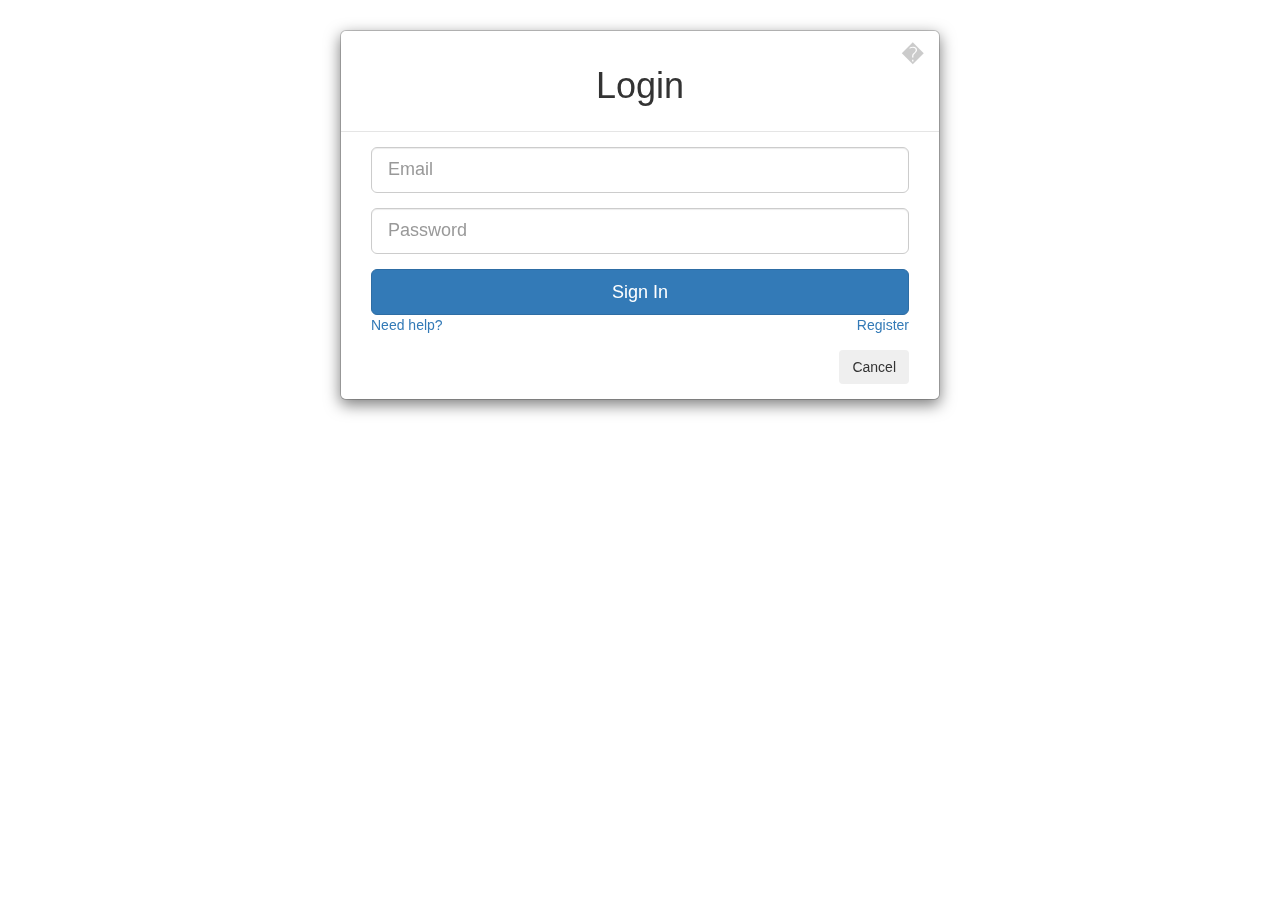
<file: index.html>
<!DOCTYPE html>
<html lang="en">
	<head>
		<meta http-equiv="content-type" content="text/html; charset=UTF-8">
		<meta charset="utf-8">
		<title>Bootstrap Login Form</title>
		<meta name="generator" content="Bootply" />
		<meta name="viewport" content="width=device-width, initial-scale=1, maximum-scale=1">
		<link href="css/bootstrap.min.css" rel="stylesheet">
		<!--[if lt IE 9]>
			<script src="//html5shim.googlecode.com/svn/trunk/html5.js"></script>
		<![endif]-->
		<link href="css/styles.css" rel="stylesheet">
	</head>
	<body>
<!--login modal-->
<div id="loginModal" class="modal show" tabindex="-1" role="dialog" aria-hidden="true">
  <div class="modal-dialog">
  <div class="modal-content">
      <div class="modal-header">
          <button type="button" class="close" data-dismiss="modal" aria-hidden="true">�</button>
          <h1 class="text-center">Login</h1>
      </div>
      <div class="modal-body">
          <form class="form col-md-12 center-block">
            <div class="form-group">
              <input type="text" class="form-control input-lg" placeholder="Email">
            </div>
            <div class="form-group">
              <input type="password" class="form-control input-lg" placeholder="Password">
            </div>
            <div class="form-group">
              <button class="btn btn-primary btn-lg btn-block">Sign In</button>
              <span class="pull-right"><a href="#">Register</a></span><span><a href="#">Need help?</a></span>
            </div>
          </form>
      </div>
      <div class="modal-footer">
          <div class="col-md-12">
          <button class="btn" data-dismiss="modal" aria-hidden="true">Cancel</button>
		  </div>	
      </div>
  </div>
  </div>
</div>
	<!-- script references -->
		<script src="//ajax.googleapis.com/ajax/libs/jquery/2.0.2/jquery.min.js"></script>
		<script src="js/bootstrap.min.js"></script>
	</body>
</html>
</file>
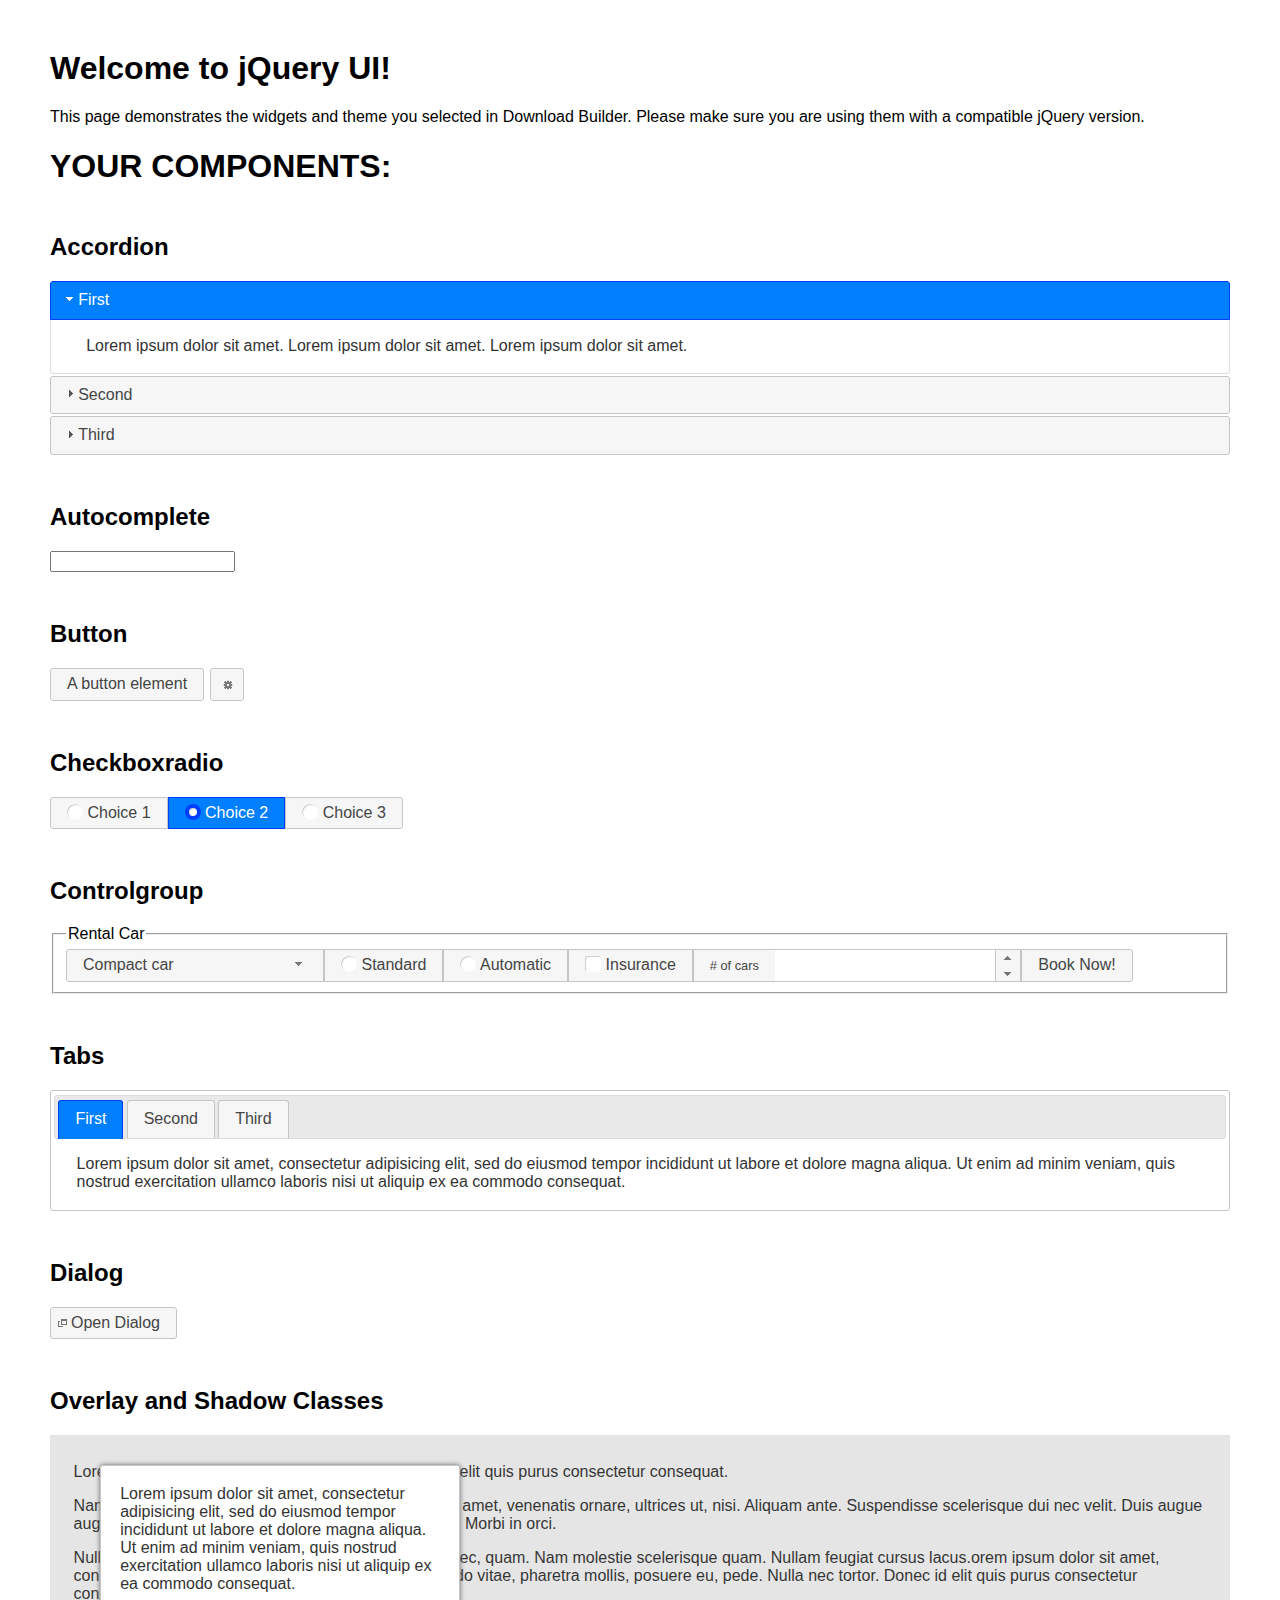
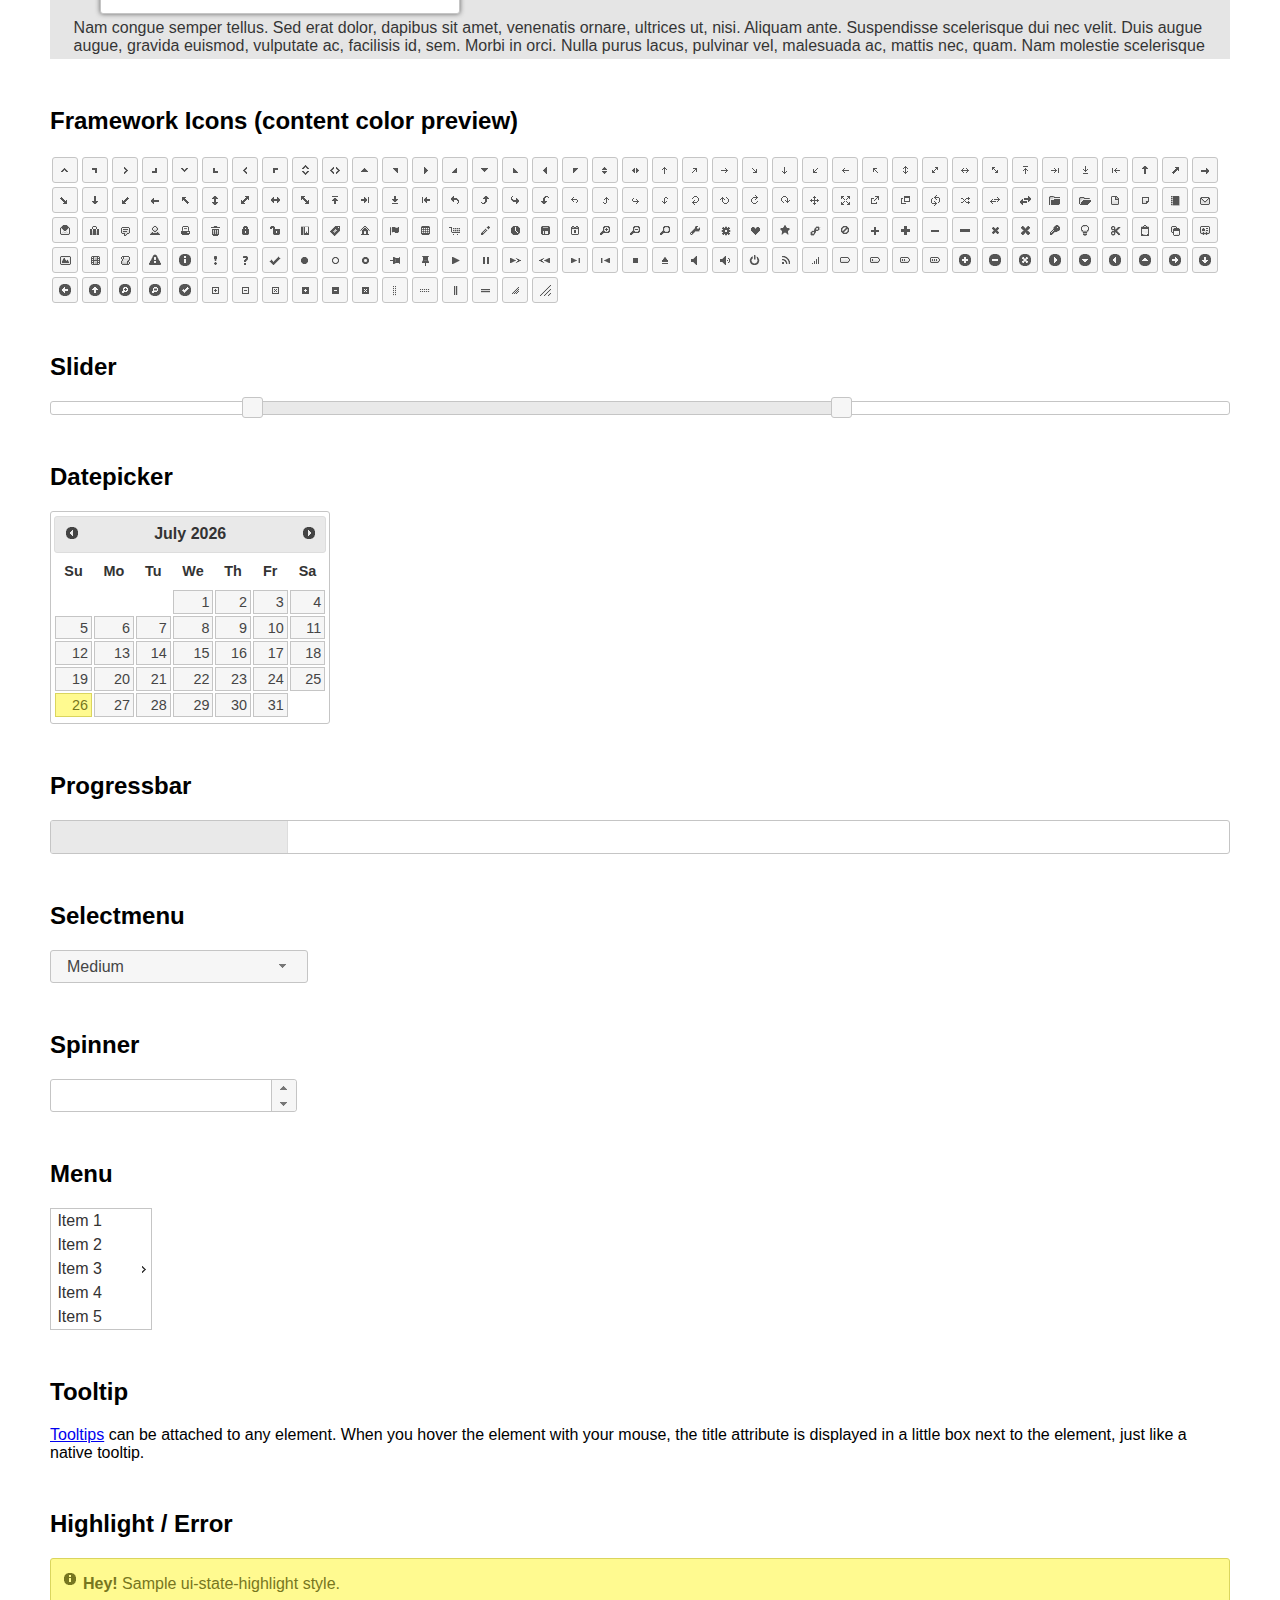
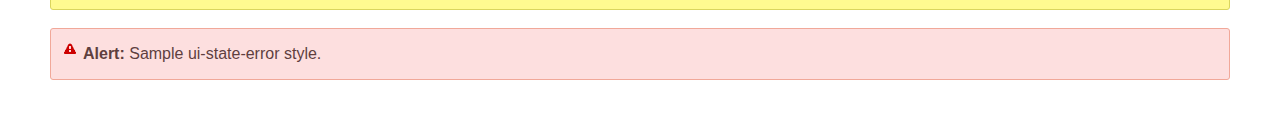
<file: js/jquery-ui-1.12.0.custom/index.html>
<!doctype html>
<html lang="us">
<head>
	<meta charset="utf-8">
	<title>jQuery UI Example Page</title>
	<link href="jquery-ui.css" rel="stylesheet">
	<style>
	body{
		font-family: "Trebuchet MS", sans-serif;
		margin: 50px;
	}
	.demoHeaders {
		margin-top: 2em;
	}
	#dialog-link {
		padding: .4em 1em .4em 20px;
		text-decoration: none;
		position: relative;
	}
	#dialog-link span.ui-icon {
		margin: 0 5px 0 0;
		position: absolute;
		left: .2em;
		top: 50%;
		margin-top: -8px;
	}
	#icons {
		margin: 0;
		padding: 0;
	}
	#icons li {
		margin: 2px;
		position: relative;
		padding: 4px 0;
		cursor: pointer;
		float: left;
		list-style: none;
	}
	#icons span.ui-icon {
		float: left;
		margin: 0 4px;
	}
	.fakewindowcontain .ui-widget-overlay {
		position: absolute;
	}
	select {
		width: 200px;
	}
	</style>
</head>
<body>

<h1>Welcome to jQuery UI!</h1>

<div class="ui-widget">
	<p>This page demonstrates the widgets and theme you selected in Download Builder. Please make sure you are using them with a compatible jQuery version.</p>
</div>

<h1>YOUR COMPONENTS:</h1>


<!-- Accordion -->
<h2 class="demoHeaders">Accordion</h2>
<div id="accordion">
	<h3>First</h3>
	<div>Lorem ipsum dolor sit amet. Lorem ipsum dolor sit amet. Lorem ipsum dolor sit amet.</div>
	<h3>Second</h3>
	<div>Phasellus mattis tincidunt nibh.</div>
	<h3>Third</h3>
	<div>Nam dui erat, auctor a, dignissim quis.</div>
</div>



<!-- Autocomplete -->
<h2 class="demoHeaders">Autocomplete</h2>
<div>
	<input id="autocomplete" title="type &quot;a&quot;">
</div>



<!-- Button -->
<h2 class="demoHeaders">Button</h2>
<button id="button">A button element</button>
<button id="button-icon">An icon-only button</button>



<!-- Checkboxradio -->
<h2 class="demoHeaders">Checkboxradio</h2>
<form style="margin-top: 1em;">
	<div id="radioset">
		<input type="radio" id="radio1" name="radio"><label for="radio1">Choice 1</label>
		<input type="radio" id="radio2" name="radio" checked="checked"><label for="radio2">Choice 2</label>
		<input type="radio" id="radio3" name="radio"><label for="radio3">Choice 3</label>
	</div>
</form>



<!-- Controlgroup -->
<h2 class="demoHeaders">Controlgroup</h2>
<fieldset>
	<legend>Rental Car</legend>
	<div id="controlgroup">
		<select id="car-type">
			<option>Compact car</option>
			<option>Midsize car</option>
			<option>Full size car</option>
			<option>SUV</option>
			<option>Luxury</option>
			<option>Truck</option>
			<option>Van</option>
		</select>
		<label for="transmission-standard">Standard</label>
		<input type="radio" name="transmission" id="transmission-standard">
		<label for="transmission-automatic">Automatic</label>
		<input type="radio" name="transmission" id="transmission-automatic">
		<label for="insurance">Insurance</label>
		<input type="checkbox" name="insurance" id="insurance">
		<label for="horizontal-spinner" class="ui-controlgroup-label"># of cars</label>
		<input id="horizontal-spinner" class="ui-spinner-input">
		<button>Book Now!</button>
	</div>
</fieldset>



<!-- Tabs -->
<h2 class="demoHeaders">Tabs</h2>
<div id="tabs">
	<ul>
		<li><a href="#tabs-1">First</a></li>
		<li><a href="#tabs-2">Second</a></li>
		<li><a href="#tabs-3">Third</a></li>
	</ul>
	<div id="tabs-1">Lorem ipsum dolor sit amet, consectetur adipisicing elit, sed do eiusmod tempor incididunt ut labore et dolore magna aliqua. Ut enim ad minim veniam, quis nostrud exercitation ullamco laboris nisi ut aliquip ex ea commodo consequat.</div>
	<div id="tabs-2">Phasellus mattis tincidunt nibh. Cras orci urna, blandit id, pretium vel, aliquet ornare, felis. Maecenas scelerisque sem non nisl. Fusce sed lorem in enim dictum bibendum.</div>
	<div id="tabs-3">Nam dui erat, auctor a, dignissim quis, sollicitudin eu, felis. Pellentesque nisi urna, interdum eget, sagittis et, consequat vestibulum, lacus. Mauris porttitor ullamcorper augue.</div>
</div>



<h2 class="demoHeaders">Dialog</h2>
<p>
	<button id="dialog-link" class="ui-button ui-corner-all ui-widget">
		<span class="ui-icon ui-icon-newwin"></span>Open Dialog
	</button>
</p>

<h2 class="demoHeaders">Overlay and Shadow Classes</h2>
<div style="position: relative; width: 96%; height: 200px; padding:1% 2%; overflow:hidden;" class="fakewindowcontain">
	<p>Lorem ipsum dolor sit amet,  Nulla nec tortor. Donec id elit quis purus consectetur consequat. </p><p>Nam congue semper tellus. Sed erat dolor, dapibus sit amet, venenatis ornare, ultrices ut, nisi. Aliquam ante. Suspendisse scelerisque dui nec velit. Duis augue augue, gravida euismod, vulputate ac, facilisis id, sem. Morbi in orci. </p><p>Nulla purus lacus, pulvinar vel, malesuada ac, mattis nec, quam. Nam molestie scelerisque quam. Nullam feugiat cursus lacus.orem ipsum dolor sit amet, consectetur adipiscing elit. Donec libero risus, commodo vitae, pharetra mollis, posuere eu, pede. Nulla nec tortor. Donec id elit quis purus consectetur consequat. </p><p>Nam congue semper tellus. Sed erat dolor, dapibus sit amet, venenatis ornare, ultrices ut, nisi. Aliquam ante. Suspendisse scelerisque dui nec velit. Duis augue augue, gravida euismod, vulputate ac, facilisis id, sem. Morbi in orci. Nulla purus lacus, pulvinar vel, malesuada ac, mattis nec, quam. Nam molestie scelerisque quam. </p><p>Nullam feugiat cursus lacus.orem ipsum dolor sit amet, consectetur adipiscing elit. Donec libero risus, commodo vitae, pharetra mollis, posuere eu, pede. Nulla nec tortor. Donec id elit quis purus consectetur consequat. Nam congue semper tellus. Sed erat dolor, dapibus sit amet, venenatis ornare, ultrices ut, nisi. Aliquam ante. </p><p>Suspendisse scelerisque dui nec velit. Duis augue augue, gravida euismod, vulputate ac, facilisis id, sem. Morbi in orci. Nulla purus lacus, pulvinar vel, malesuada ac, mattis nec, quam. Nam molestie scelerisque quam. Nullam feugiat cursus lacus.orem ipsum dolor sit amet, consectetur adipiscing elit. Donec libero risus, commodo vitae, pharetra mollis, posuere eu, pede. Nulla nec tortor. Donec id elit quis purus consectetur consequat. Nam congue semper tellus. Sed erat dolor, dapibus sit amet, venenatis ornare, ultrices ut, nisi. </p>

	<!-- ui-dialog -->
	<div class="ui-widget-overlay ui-front"></div>
	<div style="position: absolute; width: 320px; left: 50px; top: 30px; padding: 1.2em" class="ui-widget ui-front ui-widget-content ui-corner-all ui-widget-shadow">
		Lorem ipsum dolor sit amet, consectetur adipisicing elit, sed do eiusmod tempor incididunt ut labore et dolore magna aliqua. Ut enim ad minim veniam, quis nostrud exercitation ullamco laboris nisi ut aliquip ex ea commodo consequat.
	</div>

</div>

<!-- ui-dialog -->
<div id="dialog" title="Dialog Title">
	<p>Lorem ipsum dolor sit amet, consectetur adipisicing elit, sed do eiusmod tempor incididunt ut labore et dolore magna aliqua. Ut enim ad minim veniam, quis nostrud exercitation ullamco laboris nisi ut aliquip ex ea commodo consequat.</p>
</div>



<h2 class="demoHeaders">Framework Icons (content color preview)</h2>
<ul id="icons" class="ui-widget ui-helper-clearfix">
	<li class="ui-state-default ui-corner-all" title=".ui-icon-caret-1-n"><span class="ui-icon ui-icon-caret-1-n"></span></li>
	<li class="ui-state-default ui-corner-all" title=".ui-icon-caret-1-ne"><span class="ui-icon ui-icon-caret-1-ne"></span></li>
	<li class="ui-state-default ui-corner-all" title=".ui-icon-caret-1-e"><span class="ui-icon ui-icon-caret-1-e"></span></li>
	<li class="ui-state-default ui-corner-all" title=".ui-icon-caret-1-se"><span class="ui-icon ui-icon-caret-1-se"></span></li>
	<li class="ui-state-default ui-corner-all" title=".ui-icon-caret-1-s"><span class="ui-icon ui-icon-caret-1-s"></span></li>
	<li class="ui-state-default ui-corner-all" title=".ui-icon-caret-1-sw"><span class="ui-icon ui-icon-caret-1-sw"></span></li>
	<li class="ui-state-default ui-corner-all" title=".ui-icon-caret-1-w"><span class="ui-icon ui-icon-caret-1-w"></span></li>
	<li class="ui-state-default ui-corner-all" title=".ui-icon-caret-1-nw"><span class="ui-icon ui-icon-caret-1-nw"></span></li>
	<li class="ui-state-default ui-corner-all" title=".ui-icon-caret-2-n-s"><span class="ui-icon ui-icon-caret-2-n-s"></span></li>
	<li class="ui-state-default ui-corner-all" title=".ui-icon-caret-2-e-w"><span class="ui-icon ui-icon-caret-2-e-w"></span></li>
	<li class="ui-state-default ui-corner-all" title=".ui-icon-triangle-1-n"><span class="ui-icon ui-icon-triangle-1-n"></span></li>
	<li class="ui-state-default ui-corner-all" title=".ui-icon-triangle-1-ne"><span class="ui-icon ui-icon-triangle-1-ne"></span></li>
	<li class="ui-state-default ui-corner-all" title=".ui-icon-triangle-1-e"><span class="ui-icon ui-icon-triangle-1-e"></span></li>
	<li class="ui-state-default ui-corner-all" title=".ui-icon-triangle-1-se"><span class="ui-icon ui-icon-triangle-1-se"></span></li>
	<li class="ui-state-default ui-corner-all" title=".ui-icon-triangle-1-s"><span class="ui-icon ui-icon-triangle-1-s"></span></li>
	<li class="ui-state-default ui-corner-all" title=".ui-icon-triangle-1-sw"><span class="ui-icon ui-icon-triangle-1-sw"></span></li>
	<li class="ui-state-default ui-corner-all" title=".ui-icon-triangle-1-w"><span class="ui-icon ui-icon-triangle-1-w"></span></li>
	<li class="ui-state-default ui-corner-all" title=".ui-icon-triangle-1-nw"><span class="ui-icon ui-icon-triangle-1-nw"></span></li>
	<li class="ui-state-default ui-corner-all" title=".ui-icon-triangle-2-n-s"><span class="ui-icon ui-icon-triangle-2-n-s"></span></li>
	<li class="ui-state-default ui-corner-all" title=".ui-icon-triangle-2-e-w"><span class="ui-icon ui-icon-triangle-2-e-w"></span></li>
	<li class="ui-state-default ui-corner-all" title=".ui-icon-arrow-1-n"><span class="ui-icon ui-icon-arrow-1-n"></span></li>
	<li class="ui-state-default ui-corner-all" title=".ui-icon-arrow-1-ne"><span class="ui-icon ui-icon-arrow-1-ne"></span></li>
	<li class="ui-state-default ui-corner-all" title=".ui-icon-arrow-1-e"><span class="ui-icon ui-icon-arrow-1-e"></span></li>
	<li class="ui-state-default ui-corner-all" title=".ui-icon-arrow-1-se"><span class="ui-icon ui-icon-arrow-1-se"></span></li>
	<li class="ui-state-default ui-corner-all" title=".ui-icon-arrow-1-s"><span class="ui-icon ui-icon-arrow-1-s"></span></li>
	<li class="ui-state-default ui-corner-all" title=".ui-icon-arrow-1-sw"><span class="ui-icon ui-icon-arrow-1-sw"></span></li>
	<li class="ui-state-default ui-corner-all" title=".ui-icon-arrow-1-w"><span class="ui-icon ui-icon-arrow-1-w"></span></li>
	<li class="ui-state-default ui-corner-all" title=".ui-icon-arrow-1-nw"><span class="ui-icon ui-icon-arrow-1-nw"></span></li>
	<li class="ui-state-default ui-corner-all" title=".ui-icon-arrow-2-n-s"><span class="ui-icon ui-icon-arrow-2-n-s"></span></li>
	<li class="ui-state-default ui-corner-all" title=".ui-icon-arrow-2-ne-sw"><span class="ui-icon ui-icon-arrow-2-ne-sw"></span></li>
	<li class="ui-state-default ui-corner-all" title=".ui-icon-arrow-2-e-w"><span class="ui-icon ui-icon-arrow-2-e-w"></span></li>
	<li class="ui-state-default ui-corner-all" title=".ui-icon-arrow-2-se-nw"><span class="ui-icon ui-icon-arrow-2-se-nw"></span></li>
	<li class="ui-state-default ui-corner-all" title=".ui-icon-arrowstop-1-n"><span class="ui-icon ui-icon-arrowstop-1-n"></span></li>
	<li class="ui-state-default ui-corner-all" title=".ui-icon-arrowstop-1-e"><span class="ui-icon ui-icon-arrowstop-1-e"></span></li>
	<li class="ui-state-default ui-corner-all" title=".ui-icon-arrowstop-1-s"><span class="ui-icon ui-icon-arrowstop-1-s"></span></li>
	<li class="ui-state-default ui-corner-all" title=".ui-icon-arrowstop-1-w"><span class="ui-icon ui-icon-arrowstop-1-w"></span></li>
	<li class="ui-state-default ui-corner-all" title=".ui-icon-arrowthick-1-n"><span class="ui-icon ui-icon-arrowthick-1-n"></span></li>
	<li class="ui-state-default ui-corner-all" title=".ui-icon-arrowthick-1-ne"><span class="ui-icon ui-icon-arrowthick-1-ne"></span></li>
	<li class="ui-state-default ui-corner-all" title=".ui-icon-arrowthick-1-e"><span class="ui-icon ui-icon-arrowthick-1-e"></span></li>
	<li class="ui-state-default ui-corner-all" title=".ui-icon-arrowthick-1-se"><span class="ui-icon ui-icon-arrowthick-1-se"></span></li>
	<li class="ui-state-default ui-corner-all" title=".ui-icon-arrowthick-1-s"><span class="ui-icon ui-icon-arrowthick-1-s"></span></li>
	<li class="ui-state-default ui-corner-all" title=".ui-icon-arrowthick-1-sw"><span class="ui-icon ui-icon-arrowthick-1-sw"></span></li>
	<li class="ui-state-default ui-corner-all" title=".ui-icon-arrowthick-1-w"><span class="ui-icon ui-icon-arrowthick-1-w"></span></li>
	<li class="ui-state-default ui-corner-all" title=".ui-icon-arrowthick-1-nw"><span class="ui-icon ui-icon-arrowthick-1-nw"></span></li>
	<li class="ui-state-default ui-corner-all" title=".ui-icon-arrowthick-2-n-s"><span class="ui-icon ui-icon-arrowthick-2-n-s"></span></li>
	<li class="ui-state-default ui-corner-all" title=".ui-icon-arrowthick-2-ne-sw"><span class="ui-icon ui-icon-arrowthick-2-ne-sw"></span></li>
	<li class="ui-state-default ui-corner-all" title=".ui-icon-arrowthick-2-e-w"><span class="ui-icon ui-icon-arrowthick-2-e-w"></span></li>
	<li class="ui-state-default ui-corner-all" title=".ui-icon-arrowthick-2-se-nw"><span class="ui-icon ui-icon-arrowthick-2-se-nw"></span></li>
	<li class="ui-state-default ui-corner-all" title=".ui-icon-arrowthickstop-1-n"><span class="ui-icon ui-icon-arrowthickstop-1-n"></span></li>
	<li class="ui-state-default ui-corner-all" title=".ui-icon-arrowthickstop-1-e"><span class="ui-icon ui-icon-arrowthickstop-1-e"></span></li>
	<li class="ui-state-default ui-corner-all" title=".ui-icon-arrowthickstop-1-s"><span class="ui-icon ui-icon-arrowthickstop-1-s"></span></li>
	<li class="ui-state-default ui-corner-all" title=".ui-icon-arrowthickstop-1-w"><span class="ui-icon ui-icon-arrowthickstop-1-w"></span></li>
	<li class="ui-state-default ui-corner-all" title=".ui-icon-arrowreturnthick-1-w"><span class="ui-icon ui-icon-arrowreturnthick-1-w"></span></li>
	<li class="ui-state-default ui-corner-all" title=".ui-icon-arrowreturnthick-1-n"><span class="ui-icon ui-icon-arrowreturnthick-1-n"></span></li>
	<li class="ui-state-default ui-corner-all" title=".ui-icon-arrowreturnthick-1-e"><span class="ui-icon ui-icon-arrowreturnthick-1-e"></span></li>
	<li class="ui-state-default ui-corner-all" title=".ui-icon-arrowreturnthick-1-s"><span class="ui-icon ui-icon-arrowreturnthick-1-s"></span></li>
	<li class="ui-state-default ui-corner-all" title=".ui-icon-arrowreturn-1-w"><span class="ui-icon ui-icon-arrowreturn-1-w"></span></li>
	<li class="ui-state-default ui-corner-all" title=".ui-icon-arrowreturn-1-n"><span class="ui-icon ui-icon-arrowreturn-1-n"></span></li>
	<li class="ui-state-default ui-corner-all" title=".ui-icon-arrowreturn-1-e"><span class="ui-icon ui-icon-arrowreturn-1-e"></span></li>
	<li class="ui-state-default ui-corner-all" title=".ui-icon-arrowreturn-1-s"><span class="ui-icon ui-icon-arrowreturn-1-s"></span></li>
	<li class="ui-state-default ui-corner-all" title=".ui-icon-arrowrefresh-1-w"><span class="ui-icon ui-icon-arrowrefresh-1-w"></span></li>
	<li class="ui-state-default ui-corner-all" title=".ui-icon-arrowrefresh-1-n"><span class="ui-icon ui-icon-arrowrefresh-1-n"></span></li>
	<li class="ui-state-default ui-corner-all" title=".ui-icon-arrowrefresh-1-e"><span class="ui-icon ui-icon-arrowrefresh-1-e"></span></li>
	<li class="ui-state-default ui-corner-all" title=".ui-icon-arrowrefresh-1-s"><span class="ui-icon ui-icon-arrowrefresh-1-s"></span></li>
	<li class="ui-state-default ui-corner-all" title=".ui-icon-arrow-4"><span class="ui-icon ui-icon-arrow-4"></span></li>
	<li class="ui-state-default ui-corner-all" title=".ui-icon-arrow-4-diag"><span class="ui-icon ui-icon-arrow-4-diag"></span></li>
	<li class="ui-state-default ui-corner-all" title=".ui-icon-extlink"><span class="ui-icon ui-icon-extlink"></span></li>
	<li class="ui-state-default ui-corner-all" title=".ui-icon-newwin"><span class="ui-icon ui-icon-newwin"></span></li>
	<li class="ui-state-default ui-corner-all" title=".ui-icon-refresh"><span class="ui-icon ui-icon-refresh"></span></li>
	<li class="ui-state-default ui-corner-all" title=".ui-icon-shuffle"><span class="ui-icon ui-icon-shuffle"></span></li>
	<li class="ui-state-default ui-corner-all" title=".ui-icon-transfer-e-w"><span class="ui-icon ui-icon-transfer-e-w"></span></li>
	<li class="ui-state-default ui-corner-all" title=".ui-icon-transferthick-e-w"><span class="ui-icon ui-icon-transferthick-e-w"></span></li>
	<li class="ui-state-default ui-corner-all" title=".ui-icon-folder-collapsed"><span class="ui-icon ui-icon-folder-collapsed"></span></li>
	<li class="ui-state-default ui-corner-all" title=".ui-icon-folder-open"><span class="ui-icon ui-icon-folder-open"></span></li>
	<li class="ui-state-default ui-corner-all" title=".ui-icon-document"><span class="ui-icon ui-icon-document"></span></li>
	<li class="ui-state-default ui-corner-all" title=".ui-icon-document-b"><span class="ui-icon ui-icon-document-b"></span></li>
	<li class="ui-state-default ui-corner-all" title=".ui-icon-note"><span class="ui-icon ui-icon-note"></span></li>
	<li class="ui-state-default ui-corner-all" title=".ui-icon-mail-closed"><span class="ui-icon ui-icon-mail-closed"></span></li>
	<li class="ui-state-default ui-corner-all" title=".ui-icon-mail-open"><span class="ui-icon ui-icon-mail-open"></span></li>
	<li class="ui-state-default ui-corner-all" title=".ui-icon-suitcase"><span class="ui-icon ui-icon-suitcase"></span></li>
	<li class="ui-state-default ui-corner-all" title=".ui-icon-comment"><span class="ui-icon ui-icon-comment"></span></li>
	<li class="ui-state-default ui-corner-all" title=".ui-icon-person"><span class="ui-icon ui-icon-person"></span></li>
	<li class="ui-state-default ui-corner-all" title=".ui-icon-print"><span class="ui-icon ui-icon-print"></span></li>
	<li class="ui-state-default ui-corner-all" title=".ui-icon-trash"><span class="ui-icon ui-icon-trash"></span></li>
	<li class="ui-state-default ui-corner-all" title=".ui-icon-locked"><span class="ui-icon ui-icon-locked"></span></li>
	<li class="ui-state-default ui-corner-all" title=".ui-icon-unlocked"><span class="ui-icon ui-icon-unlocked"></span></li>
	<li class="ui-state-default ui-corner-all" title=".ui-icon-bookmark"><span class="ui-icon ui-icon-bookmark"></span></li>
	<li class="ui-state-default ui-corner-all" title=".ui-icon-tag"><span class="ui-icon ui-icon-tag"></span></li>
	<li class="ui-state-default ui-corner-all" title=".ui-icon-home"><span class="ui-icon ui-icon-home"></span></li>
	<li class="ui-state-default ui-corner-all" title=".ui-icon-flag"><span class="ui-icon ui-icon-flag"></span></li>
	<li class="ui-state-default ui-corner-all" title=".ui-icon-calculator"><span class="ui-icon ui-icon-calculator"></span></li>
	<li class="ui-state-default ui-corner-all" title=".ui-icon-cart"><span class="ui-icon ui-icon-cart"></span></li>
	<li class="ui-state-default ui-corner-all" title=".ui-icon-pencil"><span class="ui-icon ui-icon-pencil"></span></li>
	<li class="ui-state-default ui-corner-all" title=".ui-icon-clock"><span class="ui-icon ui-icon-clock"></span></li>
	<li class="ui-state-default ui-corner-all" title=".ui-icon-disk"><span class="ui-icon ui-icon-disk"></span></li>
	<li class="ui-state-default ui-corner-all" title=".ui-icon-calendar"><span class="ui-icon ui-icon-calendar"></span></li>
	<li class="ui-state-default ui-corner-all" title=".ui-icon-zoomin"><span class="ui-icon ui-icon-zoomin"></span></li>
	<li class="ui-state-default ui-corner-all" title=".ui-icon-zoomout"><span class="ui-icon ui-icon-zoomout"></span></li>
	<li class="ui-state-default ui-corner-all" title=".ui-icon-search"><span class="ui-icon ui-icon-search"></span></li>
	<li class="ui-state-default ui-corner-all" title=".ui-icon-wrench"><span class="ui-icon ui-icon-wrench"></span></li>
	<li class="ui-state-default ui-corner-all" title=".ui-icon-gear"><span class="ui-icon ui-icon-gear"></span></li>
	<li class="ui-state-default ui-corner-all" title=".ui-icon-heart"><span class="ui-icon ui-icon-heart"></span></li>
	<li class="ui-state-default ui-corner-all" title=".ui-icon-star"><span class="ui-icon ui-icon-star"></span></li>
	<li class="ui-state-default ui-corner-all" title=".ui-icon-link"><span class="ui-icon ui-icon-link"></span></li>
	<li class="ui-state-default ui-corner-all" title=".ui-icon-cancel"><span class="ui-icon ui-icon-cancel"></span></li>
	<li class="ui-state-default ui-corner-all" title=".ui-icon-plus"><span class="ui-icon ui-icon-plus"></span></li>
	<li class="ui-state-default ui-corner-all" title=".ui-icon-plusthick"><span class="ui-icon ui-icon-plusthick"></span></li>
	<li class="ui-state-default ui-corner-all" title=".ui-icon-minus"><span class="ui-icon ui-icon-minus"></span></li>
	<li class="ui-state-default ui-corner-all" title=".ui-icon-minusthick"><span class="ui-icon ui-icon-minusthick"></span></li>
	<li class="ui-state-default ui-corner-all" title=".ui-icon-close"><span class="ui-icon ui-icon-close"></span></li>
	<li class="ui-state-default ui-corner-all" title=".ui-icon-closethick"><span class="ui-icon ui-icon-closethick"></span></li>
	<li class="ui-state-default ui-corner-all" title=".ui-icon-key"><span class="ui-icon ui-icon-key"></span></li>
	<li class="ui-state-default ui-corner-all" title=".ui-icon-lightbulb"><span class="ui-icon ui-icon-lightbulb"></span></li>
	<li class="ui-state-default ui-corner-all" title=".ui-icon-scissors"><span class="ui-icon ui-icon-scissors"></span></li>
	<li class="ui-state-default ui-corner-all" title=".ui-icon-clipboard"><span class="ui-icon ui-icon-clipboard"></span></li>
	<li class="ui-state-default ui-corner-all" title=".ui-icon-copy"><span class="ui-icon ui-icon-copy"></span></li>
	<li class="ui-state-default ui-corner-all" title=".ui-icon-contact"><span class="ui-icon ui-icon-contact"></span></li>
	<li class="ui-state-default ui-corner-all" title=".ui-icon-image"><span class="ui-icon ui-icon-image"></span></li>
	<li class="ui-state-default ui-corner-all" title=".ui-icon-video"><span class="ui-icon ui-icon-video"></span></li>
	<li class="ui-state-default ui-corner-all" title=".ui-icon-script"><span class="ui-icon ui-icon-script"></span></li>
	<li class="ui-state-default ui-corner-all" title=".ui-icon-alert"><span class="ui-icon ui-icon-alert"></span></li>
	<li class="ui-state-default ui-corner-all" title=".ui-icon-info"><span class="ui-icon ui-icon-info"></span></li>
	<li class="ui-state-default ui-corner-all" title=".ui-icon-notice"><span class="ui-icon ui-icon-notice"></span></li>
	<li class="ui-state-default ui-corner-all" title=".ui-icon-help"><span class="ui-icon ui-icon-help"></span></li>
	<li class="ui-state-default ui-corner-all" title=".ui-icon-check"><span class="ui-icon ui-icon-check"></span></li>
	<li class="ui-state-default ui-corner-all" title=".ui-icon-bullet"><span class="ui-icon ui-icon-bullet"></span></li>
	<li class="ui-state-default ui-corner-all" title=".ui-icon-radio-off"><span class="ui-icon ui-icon-radio-off"></span></li>
	<li class="ui-state-default ui-corner-all" title=".ui-icon-radio-on"><span class="ui-icon ui-icon-radio-on"></span></li>
	<li class="ui-state-default ui-corner-all" title=".ui-icon-pin-w"><span class="ui-icon ui-icon-pin-w"></span></li>
	<li class="ui-state-default ui-corner-all" title=".ui-icon-pin-s"><span class="ui-icon ui-icon-pin-s"></span></li>
	<li class="ui-state-default ui-corner-all" title=".ui-icon-play"><span class="ui-icon ui-icon-play"></span></li>
	<li class="ui-state-default ui-corner-all" title=".ui-icon-pause"><span class="ui-icon ui-icon-pause"></span></li>
	<li class="ui-state-default ui-corner-all" title=".ui-icon-seek-next"><span class="ui-icon ui-icon-seek-next"></span></li>
	<li class="ui-state-default ui-corner-all" title=".ui-icon-seek-prev"><span class="ui-icon ui-icon-seek-prev"></span></li>
	<li class="ui-state-default ui-corner-all" title=".ui-icon-seek-end"><span class="ui-icon ui-icon-seek-end"></span></li>
	<li class="ui-state-default ui-corner-all" title=".ui-icon-seek-first"><span class="ui-icon ui-icon-seek-first"></span></li>
	<li class="ui-state-default ui-corner-all" title=".ui-icon-stop"><span class="ui-icon ui-icon-stop"></span></li>
	<li class="ui-state-default ui-corner-all" title=".ui-icon-eject"><span class="ui-icon ui-icon-eject"></span></li>
	<li class="ui-state-default ui-corner-all" title=".ui-icon-volume-off"><span class="ui-icon ui-icon-volume-off"></span></li>
	<li class="ui-state-default ui-corner-all" title=".ui-icon-volume-on"><span class="ui-icon ui-icon-volume-on"></span></li>
	<li class="ui-state-default ui-corner-all" title=".ui-icon-power"><span class="ui-icon ui-icon-power"></span></li>
	<li class="ui-state-default ui-corner-all" title=".ui-icon-signal-diag"><span class="ui-icon ui-icon-signal-diag"></span></li>
	<li class="ui-state-default ui-corner-all" title=".ui-icon-signal"><span class="ui-icon ui-icon-signal"></span></li>
	<li class="ui-state-default ui-corner-all" title=".ui-icon-battery-0"><span class="ui-icon ui-icon-battery-0"></span></li>
	<li class="ui-state-default ui-corner-all" title=".ui-icon-battery-1"><span class="ui-icon ui-icon-battery-1"></span></li>
	<li class="ui-state-default ui-corner-all" title=".ui-icon-battery-2"><span class="ui-icon ui-icon-battery-2"></span></li>
	<li class="ui-state-default ui-corner-all" title=".ui-icon-battery-3"><span class="ui-icon ui-icon-battery-3"></span></li>
	<li class="ui-state-default ui-corner-all" title=".ui-icon-circle-plus"><span class="ui-icon ui-icon-circle-plus"></span></li>
	<li class="ui-state-default ui-corner-all" title=".ui-icon-circle-minus"><span class="ui-icon ui-icon-circle-minus"></span></li>
	<li class="ui-state-default ui-corner-all" title=".ui-icon-circle-close"><span class="ui-icon ui-icon-circle-close"></span></li>
	<li class="ui-state-default ui-corner-all" title=".ui-icon-circle-triangle-e"><span class="ui-icon ui-icon-circle-triangle-e"></span></li>
	<li class="ui-state-default ui-corner-all" title=".ui-icon-circle-triangle-s"><span class="ui-icon ui-icon-circle-triangle-s"></span></li>
	<li class="ui-state-default ui-corner-all" title=".ui-icon-circle-triangle-w"><span class="ui-icon ui-icon-circle-triangle-w"></span></li>
	<li class="ui-state-default ui-corner-all" title=".ui-icon-circle-triangle-n"><span class="ui-icon ui-icon-circle-triangle-n"></span></li>
	<li class="ui-state-default ui-corner-all" title=".ui-icon-circle-arrow-e"><span class="ui-icon ui-icon-circle-arrow-e"></span></li>
	<li class="ui-state-default ui-corner-all" title=".ui-icon-circle-arrow-s"><span class="ui-icon ui-icon-circle-arrow-s"></span></li>
	<li class="ui-state-default ui-corner-all" title=".ui-icon-circle-arrow-w"><span class="ui-icon ui-icon-circle-arrow-w"></span></li>
	<li class="ui-state-default ui-corner-all" title=".ui-icon-circle-arrow-n"><span class="ui-icon ui-icon-circle-arrow-n"></span></li>
	<li class="ui-state-default ui-corner-all" title=".ui-icon-circle-zoomin"><span class="ui-icon ui-icon-circle-zoomin"></span></li>
	<li class="ui-state-default ui-corner-all" title=".ui-icon-circle-zoomout"><span class="ui-icon ui-icon-circle-zoomout"></span></li>
	<li class="ui-state-default ui-corner-all" title=".ui-icon-circle-check"><span class="ui-icon ui-icon-circle-check"></span></li>
	<li class="ui-state-default ui-corner-all" title=".ui-icon-circlesmall-plus"><span class="ui-icon ui-icon-circlesmall-plus"></span></li>
	<li class="ui-state-default ui-corner-all" title=".ui-icon-circlesmall-minus"><span class="ui-icon ui-icon-circlesmall-minus"></span></li>
	<li class="ui-state-default ui-corner-all" title=".ui-icon-circlesmall-close"><span class="ui-icon ui-icon-circlesmall-close"></span></li>
	<li class="ui-state-default ui-corner-all" title=".ui-icon-squaresmall-plus"><span class="ui-icon ui-icon-squaresmall-plus"></span></li>
	<li class="ui-state-default ui-corner-all" title=".ui-icon-squaresmall-minus"><span class="ui-icon ui-icon-squaresmall-minus"></span></li>
	<li class="ui-state-default ui-corner-all" title=".ui-icon-squaresmall-close"><span class="ui-icon ui-icon-squaresmall-close"></span></li>
	<li class="ui-state-default ui-corner-all" title=".ui-icon-grip-dotted-vertical"><span class="ui-icon ui-icon-grip-dotted-vertical"></span></li>
	<li class="ui-state-default ui-corner-all" title=".ui-icon-grip-dotted-horizontal"><span class="ui-icon ui-icon-grip-dotted-horizontal"></span></li>
	<li class="ui-state-default ui-corner-all" title=".ui-icon-grip-solid-vertical"><span class="ui-icon ui-icon-grip-solid-vertical"></span></li>
	<li class="ui-state-default ui-corner-all" title=".ui-icon-grip-solid-horizontal"><span class="ui-icon ui-icon-grip-solid-horizontal"></span></li>
	<li class="ui-state-default ui-corner-all" title=".ui-icon-gripsmall-diagonal-se"><span class="ui-icon ui-icon-gripsmall-diagonal-se"></span></li>
	<li class="ui-state-default ui-corner-all" title=".ui-icon-grip-diagonal-se"><span class="ui-icon ui-icon-grip-diagonal-se"></span></li>
</ul>


<!-- Slider -->
<h2 class="demoHeaders">Slider</h2>
<div id="slider"></div>



<!-- Datepicker -->
<h2 class="demoHeaders">Datepicker</h2>
<div id="datepicker"></div>



<!-- Progressbar -->
<h2 class="demoHeaders">Progressbar</h2>
<div id="progressbar"></div>



<!-- Progressbar -->
<h2 class="demoHeaders">Selectmenu</h2>
<select id="selectmenu">
	<option>Slower</option>
	<option>Slow</option>
	<option selected="selected">Medium</option>
	<option>Fast</option>
	<option>Faster</option>
</select>



<!-- Spinner -->
<h2 class="demoHeaders">Spinner</h2>
<input id="spinner">



<!-- Menu -->
<h2 class="demoHeaders">Menu</h2>
<ul style="width:100px;" id="menu">
	<li><div>Item 1</div></li>
	<li><div>Item 2</div></li>
	<li><div>Item 3</div>
		<ul>
			<li><div>Item 3-1</div></li>
			<li><div>Item 3-2</div></li>
			<li><div>Item 3-3</div></li>
			<li><div>Item 3-4</div></li>
			<li><div>Item 3-5</div></li>
		</ul>
	</li>
	<li><div>Item 4</div></li>
	<li><div>Item 5</div></li>
</ul>



<!-- Tooltip -->
<h2 class="demoHeaders">Tooltip</h2>
<p id="tooltip">
	<a href="#" title="That&apos;s what this widget is">Tooltips</a> can be attached to any element. When you hover
the element with your mouse, the title attribute is displayed in a little box next to the element, just like a native tooltip.
</p>


<!-- Highlight / Error -->
<h2 class="demoHeaders">Highlight / Error</h2>
<div class="ui-widget">
	<div class="ui-state-highlight ui-corner-all" style="margin-top: 20px; padding: 0 .7em;">
		<p><span class="ui-icon ui-icon-info" style="float: left; margin-right: .3em;"></span>
		<strong>Hey!</strong> Sample ui-state-highlight style.</p>
	</div>
</div>
<br>
<div class="ui-widget">
	<div class="ui-state-error ui-corner-all" style="padding: 0 .7em;">
		<p><span class="ui-icon ui-icon-alert" style="float: left; margin-right: .3em;"></span>
		<strong>Alert:</strong> Sample ui-state-error style.</p>
	</div>
</div>

<script src="external/jquery/jquery.js"></script>
<script src="jquery-ui.js"></script>
<script>

$( "#accordion" ).accordion();



var availableTags = [
	"ActionScript",
	"AppleScript",
	"Asp",
	"BASIC",
	"C",
	"C++",
	"Clojure",
	"COBOL",
	"ColdFusion",
	"Erlang",
	"Fortran",
	"Groovy",
	"Haskell",
	"Java",
	"JavaScript",
	"Lisp",
	"Perl",
	"PHP",
	"Python",
	"Ruby",
	"Scala",
	"Scheme"
];
$( "#autocomplete" ).autocomplete({
	source: availableTags
});



$( "#button" ).button();
$( "#button-icon" ).button({
	icon: "ui-icon-gear",
	showLabel: false
});



$( "#radioset" ).buttonset();



$( "#controlgroup" ).controlgroup();



$( "#tabs" ).tabs();



$( "#dialog" ).dialog({
	autoOpen: false,
	width: 400,
	buttons: [
		{
			text: "Ok",
			click: function() {
				$( this ).dialog( "close" );
			}
		},
		{
			text: "Cancel",
			click: function() {
				$( this ).dialog( "close" );
			}
		}
	]
});

// Link to open the dialog
$( "#dialog-link" ).click(function( event ) {
	$( "#dialog" ).dialog( "open" );
	event.preventDefault();
});



$( "#datepicker" ).datepicker({
	inline: true
});



$( "#slider" ).slider({
	range: true,
	values: [ 17, 67 ]
});



$( "#progressbar" ).progressbar({
	value: 20
});



$( "#spinner" ).spinner();



$( "#menu" ).menu();



$( "#tooltip" ).tooltip();



$( "#selectmenu" ).selectmenu();


// Hover states on the static widgets
$( "#dialog-link, #icons li" ).hover(
	function() {
		$( this ).addClass( "ui-state-hover" );
	},
	function() {
		$( this ).removeClass( "ui-state-hover" );
	}
);
</script>
</body>
</html>
</file>
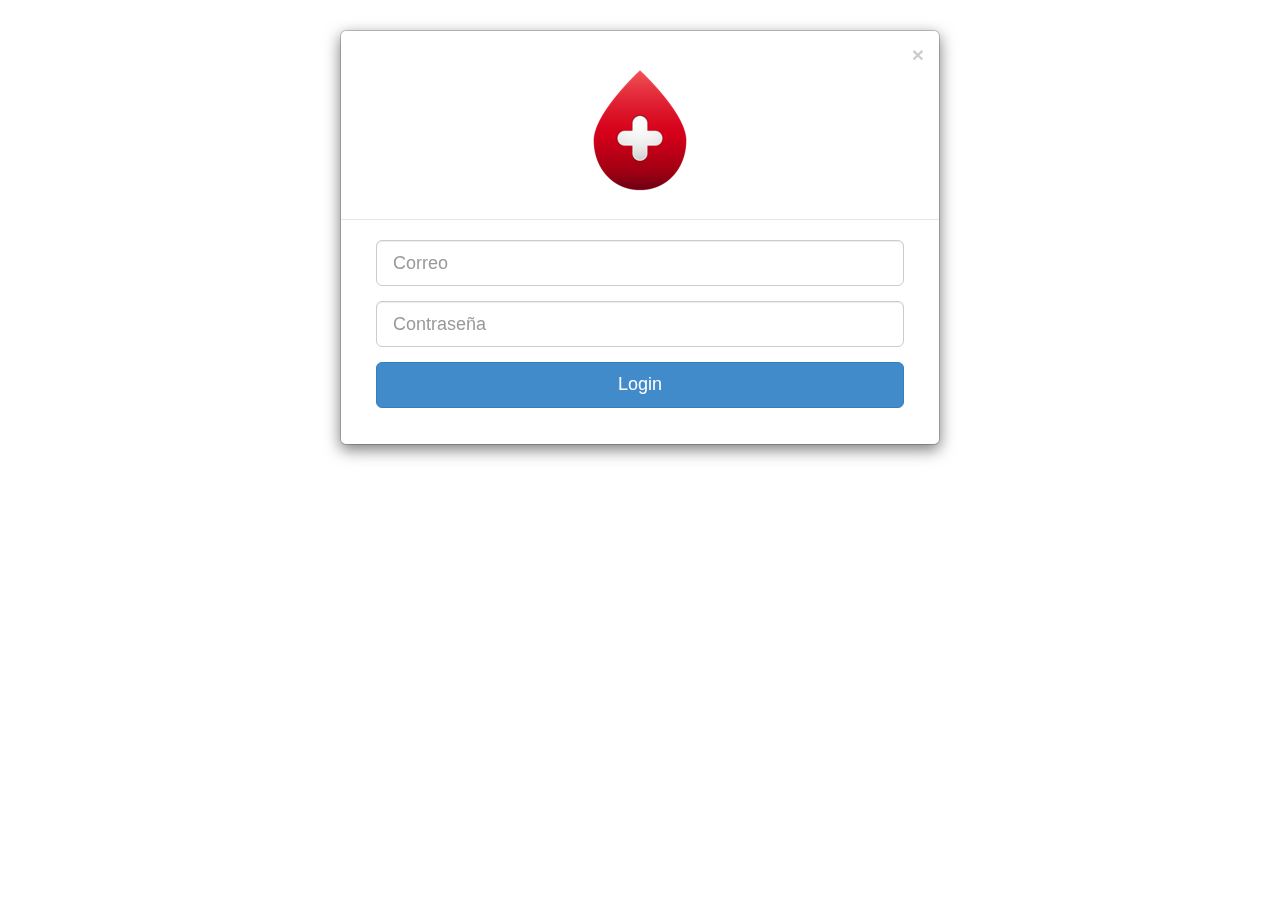
<file: rbank/index_old.html>
<!DOCTYPE html>
<html lang="en">
	<head>
		<meta http-equiv="content-type" content="text/html; charset=UTF-8">
		<meta charset="utf-8">
		<title>rBank</title>
		<meta name="generator" content="Bootply" />
		<meta name="viewport" content="width=device-width, initial-scale=1, maximum-scale=1">
		<link href="css/bootstrap.min.css" rel="stylesheet">
		<!--[if lt IE 9]>
			<script src="//html5shim.googlecode.com/svn/trunk/html5.js"></script>
		<![endif]-->
		<link href="css/styles.css" rel="stylesheet">
	</head>
	<body>
<!--login modal-->
<div id="loginModal" class="modal show" tabindex="-1" role="dialog" aria-hidden="true">
  <div class="modal-dialog">
  <div class="modal-content">
      <div class="modal-header">
          <button type="button" class="close" data-dismiss="modal" aria-hidden="true">×</button>
          <h1 class="text-center"> <IMG SRC="images\1473582851_blood_drop_no_shadow.png"> </h1>
      </div>
      <div class="modal-body">
          <form class="form col-md-12 center-block">
            <div class="form-group">
              <input type="text" class="form-control input-lg" placeholder="Correo">
            </div>
            <div class="form-group">
              <input type="password" class="form-control input-lg" placeholder="Contrase&ntilde;a">
            </div>
            <div class="form-group">
              <button class="btn btn-primary btn-lg btn-block">Login</button>
              
            </div>
          </form>
      </div>
      <div class="modal-footer">
          <div class="col-md-12">
          
		  </div>	
      </div>
  </div>
  </div>
</div>
	<!-- script references -->
		<script src="//ajax.googleapis.com/ajax/libs/jquery/2.0.2/jquery.min.js"></script>
		<script src="js/bootstrap.min.js"></script>
	</body>
</html>
</file>
<file: css/styles.css>
.modal-footer {   border-top: 0px; }
</file>
<file: rbank/css/styles.css>
.modal-footer {   border-top: 0px; }
</file>
